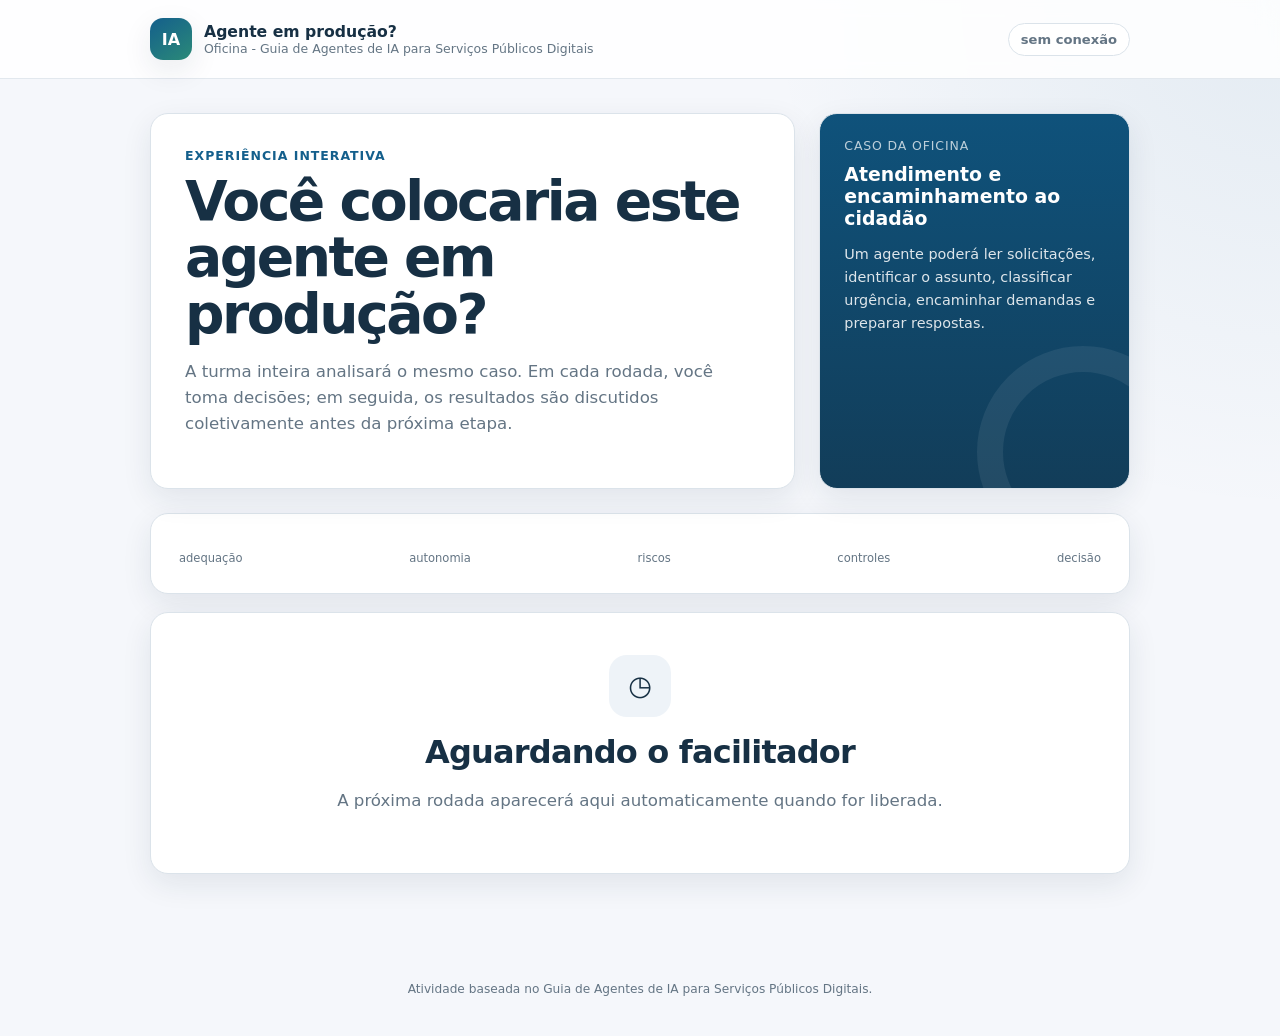
<file: index.html>
<!doctype html>
<html lang="pt-BR">
<head>
  <meta charset="utf-8" />
  <meta name="viewport" content="width=device-width, initial-scale=1" />
  <meta name="theme-color" content="#145f8c" />
  <title>Agente em produção?</title>
  <link rel="stylesheet" href="styles.css" />
</head>
<body>
  <header class="topbar">
    <div class="shell topbar-inner">
      <div class="brand">
        <div class="brand-mark">IA</div>
        <div class="brand-copy"><strong id="brandTitle">Agente em produção?</strong><span id="brandOrg">Oficina — Guia de Agentes de IA</span></div>
      </div>
      <div class="status-pill" id="connectionStatus">conectando...</div>
    </div>
  </header>

  <main class="shell">
    <section class="hero">
      <div class="hero-card">
        <div class="eyebrow">Experiência interativa</div>
        <h1>Você colocaria este agente em produção?</h1>
        <p class="lead">A turma inteira analisará o mesmo caso. Em cada rodada, você toma decisões; em seguida, os resultados são discutidos coletivamente antes da próxima etapa.</p>
      </div>
      <div class="hero-card case-mini">
        <div class="label">Caso da oficina</div>
        <strong>Atendimento e encaminhamento ao cidadão</strong>
        <p>Um agente poderá ler solicitações, identificar o assunto, classificar urgência, encaminhar demandas e preparar respostas.</p>
      </div>
    </section>

    <section class="card progress-card">
      <div class="progress-row" id="progressBar"></div>
      <div class="progress-labels"><span>adequação</span><span>autonomia</span><span>riscos</span><span>controles</span><span>decisão</span></div>
    </section>

    <div id="configWarning" class="notice hidden"><strong>Modo de demonstração.</strong> O endereço do Google Apps Script ainda não foi configurado em <code class="inline">config.js</code>. As respostas ficarão somente neste navegador.</div>

    <section id="content" class="card waiting">
      <div class="wait-icon">◷</div>
      <h2>Aguardando o facilitador</h2>
      <p class="lead" style="margin-inline:auto">A próxima rodada aparecerá aqui automaticamente quando for liberada.</p>
    </section>
  </main>

  <footer class="footer shell">Atividade baseada no Guia de Agentes de IA para Serviços Públicos Digitais.</footer>

  <script src="config.js"></script>
  <script src="app.js"></script>
</body>
</html>
</file>
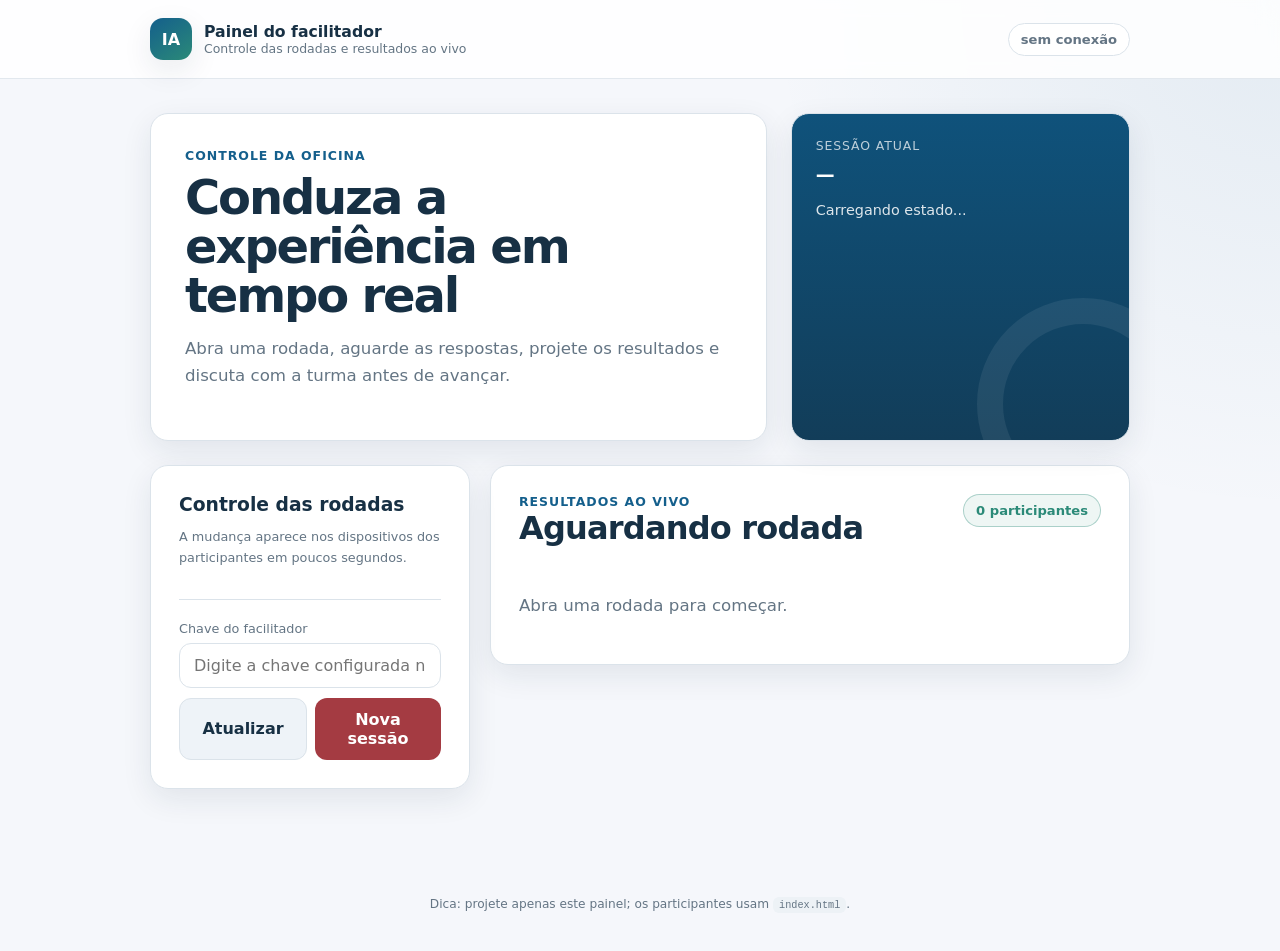
<file: facilitator.html>
<!doctype html>
<html lang="pt-BR">
<head>
  <meta charset="utf-8" />
  <meta name="viewport" content="width=device-width, initial-scale=1" />
  <meta name="theme-color" content="#145f8c" />
  <title>Painel do facilitador</title>
  <link rel="stylesheet" href="styles.css" />
</head>
<body>
  <header class="topbar"><div class="shell topbar-inner"><div class="brand"><div class="brand-mark">IA</div><div class="brand-copy"><strong>Painel do facilitador</strong><span>Controle das rodadas e resultados ao vivo</span></div></div><div class="status-pill" id="connectionStatus">conectando...</div></div></header>
  <main class="shell">
    <section class="hero" style="grid-template-columns:1fr .55fr">
      <div class="hero-card"><div class="eyebrow">Controle da oficina</div><h1 style="font-size:clamp(2rem,4vw,3rem)">Conduza a experiência em tempo real</h1><p class="lead">Abra uma rodada, aguarde as respostas, projete os resultados e discuta com a turma antes de avançar.</p></div>
      <div class="hero-card case-mini"><div class="label">sessão atual</div><strong id="sessionCode">—</strong><p id="sessionInfo">Carregando estado...</p></div>
    </section>

    <div id="configWarning" class="notice hidden"><strong>Modo de demonstração.</strong> Configure o endpoint em <code class="inline">config.js</code> antes da oficina real.</div>

    <section class="fac-grid">
      <aside class="card control-panel">
        <h3>Controle das rodadas</h3><p class="small">A mudança aparece nos dispositivos dos participantes em poucos segundos.</p>
        <div class="control-list" id="roundControls"></div>
        <hr style="border:0;border-top:1px solid var(--border);margin:18px 0">
        <label class="small" for="adminKey">Chave do facilitador</label>
        <input id="adminKey" type="password" placeholder="Digite a chave configurada no Apps Script" style="margin:6px 0 10px">
        <div class="admin-row"><button class="btn btn-secondary" id="refreshBtn" style="flex:1">Atualizar</button><button class="btn btn-danger" id="resetBtn" style="flex:1">Nova sessão</button></div>
      </aside>

      <section>
        <div class="card">
          <div style="display:flex;justify-content:space-between;gap:12px;align-items:start"><div><div class="eyebrow">Resultados ao vivo</div><h2 id="resultTitle">Aguardando rodada</h2></div><div class="status-pill live" id="responsesBadge">0 participantes</div></div>
          <div class="metric-grid" id="metrics"></div>
          <div id="results"><p class="lead">Abra uma rodada para começar.</p></div>
        </div>
      </section>
    </section>
  </main>
  <footer class="footer shell">Dica: projete apenas este painel; os participantes usam <code class="inline">index.html</code>.</footer>
  <script src="config.js"></script>
  <script src="facilitator.js"></script>
</body>
</html>
</file>
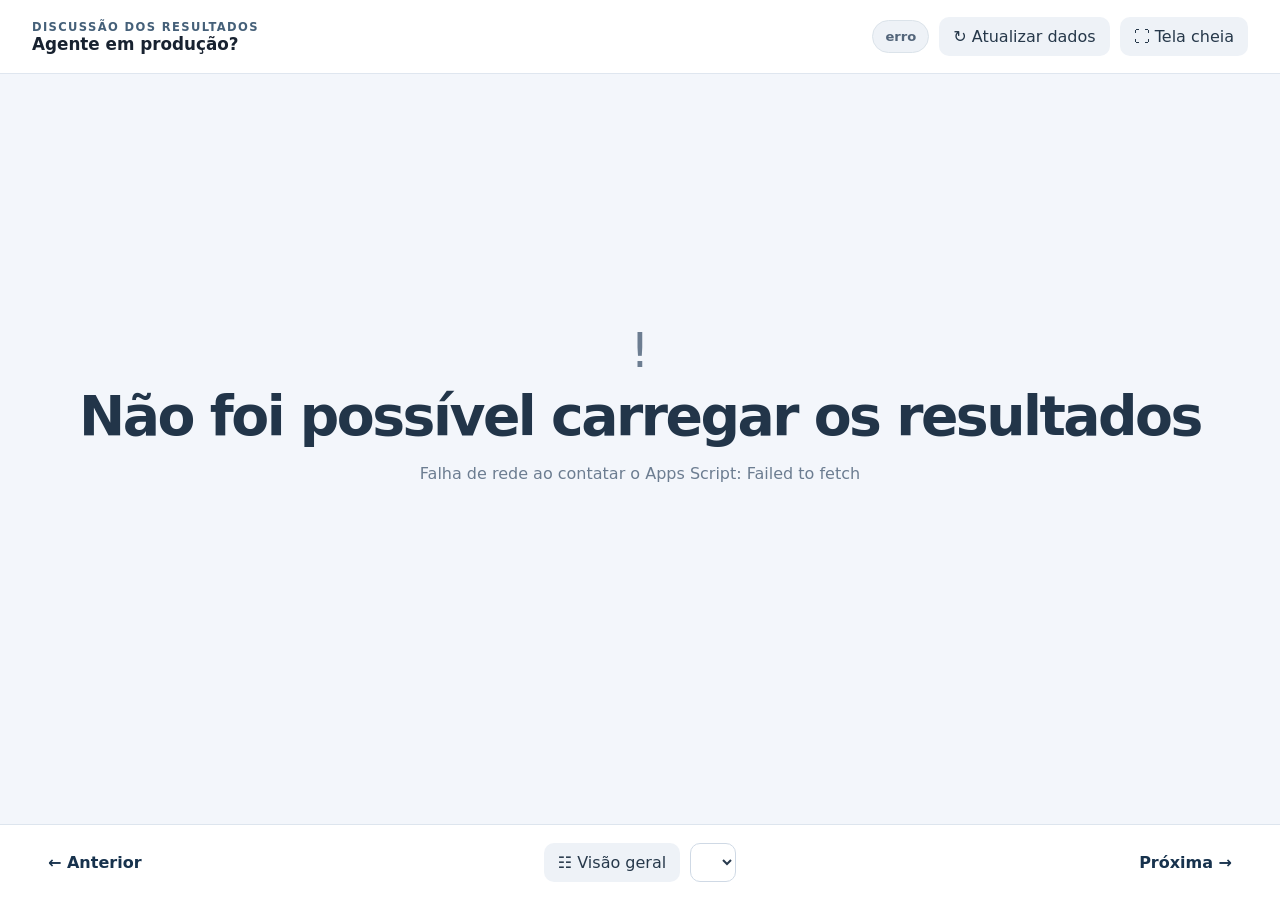
<file: results.html>
<!doctype html>
<html lang="pt-BR">
<head>
  <meta charset="utf-8">
  <meta name="viewport" content="width=device-width, initial-scale=1">
  <title>Resultados — Oficina de Agentes de IA</title>
  <link rel="stylesheet" href="styles.css">
  <link rel="stylesheet" href="results.css">
</head>
<body class="presentation-body">
  <header class="presentation-topbar">
    <div class="presentation-brand">
      <div class="presentation-eyebrow">DISCUSSÃO DOS RESULTADOS</div>
      <div id="workshopTitle" class="presentation-brand-title">Agente em produção?</div>
    </div>
    <div class="presentation-top-actions">
      <span id="connectionStatus" class="status-pill">carregando...</span>
      <button id="refreshBtn" class="present-btn present-btn-secondary" type="button">↻ Atualizar dados</button>
      <button id="fullscreenBtn" class="present-btn present-btn-secondary" type="button">⛶ Tela cheia</button>
    </div>
  </header>

  <main class="presentation-stage">
    <section id="loadingState" class="presentation-empty">
      <div class="presentation-spinner"></div>
      <h1>Carregando resultados...</h1>
      <p>Buscando as respostas da sessão atual.</p>
    </section>

    <section id="emptyState" class="presentation-empty hidden">
      <div class="presentation-empty-icon">◌</div>
      <h1>Ainda não há resultados</h1>
      <p>Quando houver respostas, clique em <strong>Atualizar dados</strong>.</p>
    </section>

    <section id="slide" class="presentation-slide hidden" aria-live="polite">
      <div class="slide-meta-row">
        <div>
          <span id="roundBadge" class="round-badge">Rodada 1</span>
          <span id="roundTheme" class="round-theme-label"></span>
        </div>
        <div class="slide-counter"><span id="slideIndex">1</span> / <span id="slideTotal">1</span></div>
      </div>

      <div class="slide-heading">
        <h1 id="questionTitle"></h1>
        <div id="participantCount" class="participant-count"></div>
      </div>

      <div id="visualization" class="visualization"></div>

      <div class="slide-footer">
        <span id="sessionCode" class="session-label"></span>
        <span class="keyboard-hint">← anterior &nbsp;&nbsp; próxima →</span>
      </div>
    </section>
  </main>

  <nav class="presentation-nav" aria-label="Navegação de resultados">
    <button id="prevBtn" class="nav-arrow" type="button">← <span>Anterior</span></button>
    <div class="nav-center">
      <button id="overviewBtn" class="present-btn present-btn-secondary" type="button">☷ Visão geral</button>
      <select id="slideSelect" class="slide-select" aria-label="Ir para pergunta"></select>
    </div>
    <button id="nextBtn" class="nav-arrow" type="button"><span>Próxima</span> →</button>
  </nav>

  <div id="overview" class="overview-overlay hidden" role="dialog" aria-modal="true" aria-label="Visão geral dos resultados">
    <div class="overview-panel">
      <div class="overview-head">
        <div>
          <div class="presentation-eyebrow">VISÃO GERAL</div>
          <h2>Perguntas da discussão</h2>
        </div>
        <button id="closeOverviewBtn" class="overview-close" type="button">×</button>
      </div>
      <div id="overviewGrid" class="overview-grid"></div>
    </div>
  </div>

  <script src="config.js"></script>
  <script src="results.js"></script>
</body>
</html>
</file>
<file: styles.css>
:root {
  --bg: #f5f7fb;
  --surface: #ffffff;
  --surface-2: #eef3f8;
  --text: #173044;
  --muted: #647584;
  --primary: #145f8c;
  --primary-strong: #0d4b70;
  --accent: #2b8a78;
  --warning: #b96a13;
  --danger: #a43b42;
  --border: #dbe3ea;
  --shadow: 0 10px 30px rgba(25, 48, 68, .09);
  --radius: 18px;
}

* { box-sizing: border-box; }
html { scroll-behavior: smooth; }
body {
  margin: 0;
  font-family: Inter, ui-sans-serif, system-ui, -apple-system, BlinkMacSystemFont, "Segoe UI", sans-serif;
  color: var(--text);
  background:
    radial-gradient(circle at top right, rgba(20,95,140,.08), transparent 32rem),
    var(--bg);
  min-height: 100vh;
}
button, input, textarea { font: inherit; }
button { cursor: pointer; }

.shell { width: min(980px, calc(100% - 28px)); margin: 0 auto; }
.topbar {
  padding: 18px 0;
  border-bottom: 1px solid rgba(219,227,234,.8);
  background: rgba(255,255,255,.86);
  backdrop-filter: blur(10px);
  position: sticky; top: 0; z-index: 20;
}
.topbar-inner { display:flex; align-items:center; justify-content:space-between; gap:18px; }
.brand { display:flex; align-items:center; gap:12px; min-width:0; }
.brand-mark {
  width:42px; height:42px; border-radius:13px;
  display:grid; place-items:center;
  background: linear-gradient(145deg, var(--primary), var(--accent));
  color:#fff; font-weight:800; box-shadow: var(--shadow);
}
.brand-copy strong { display:block; font-size:.98rem; }
.brand-copy span { display:block; color:var(--muted); font-size:.78rem; white-space:nowrap; overflow:hidden; text-overflow:ellipsis; max-width:62vw; }
.status-pill {
  border:1px solid var(--border); border-radius:999px; padding:8px 12px;
  background:var(--surface); color:var(--muted); font-size:.82rem; font-weight:650;
}
.status-pill.live { color:var(--accent); border-color:rgba(43,138,120,.35); background:rgba(43,138,120,.08); }

main { padding: 34px 0 70px; }
.hero { display:grid; grid-template-columns:1.35fr .65fr; gap:24px; align-items:stretch; margin-bottom:24px; }
.hero-card, .card {
  background:var(--surface); border:1px solid var(--border); border-radius:var(--radius); box-shadow:var(--shadow);
}
.hero-card { padding:34px; }
.eyebrow { font-size:.78rem; letter-spacing:.08em; text-transform:uppercase; color:var(--primary); font-weight:800; }
h1 { font-size:clamp(2rem, 5vw, 3.45rem); line-height:1.02; margin:10px 0 14px; letter-spacing:-.045em; }
h2 { font-size:clamp(1.35rem, 3vw, 2rem); margin:0 0 12px; letter-spacing:-.025em; }
h3 { margin:0 0 8px; }
p { line-height:1.58; }
.lead { color:var(--muted); font-size:1.04rem; max-width:60ch; }
.case-mini { padding:24px; background:linear-gradient(180deg,#0f527b,#123d59); color:white; position:relative; overflow:hidden; }
.case-mini:after { content:""; position:absolute; width:160px; height:160px; border:26px solid rgba(255,255,255,.07); border-radius:50%; right:-60px; bottom:-70px; }
.case-mini .label { opacity:.72; font-size:.78rem; text-transform:uppercase; letter-spacing:.07em; }
.case-mini strong { display:block; font-size:1.18rem; margin:10px 0; }
.case-mini p { opacity:.86; font-size:.9rem; }

.progress-card { padding:18px 20px; margin-bottom:20px; }
.progress-row { display:flex; gap:7px; align-items:center; }
.progress-step { height:8px; flex:1; border-radius:999px; background:#e5ebf0; transition:.25s; }
.progress-step.done { background:var(--accent); }
.progress-step.active { background:var(--primary); box-shadow:0 0 0 3px rgba(20,95,140,.10); }
.progress-labels { display:flex; justify-content:space-between; margin-top:9px; color:var(--muted); font-size:.72rem; }

.card { padding:28px; margin-bottom:18px; }
.round-kicker { display:flex; align-items:center; gap:10px; margin-bottom:12px; }
.round-number { width:32px; height:32px; display:grid; place-items:center; border-radius:10px; background:var(--primary); color:#fff; font-weight:800; }
.round-theme { color:var(--muted); font-size:.86rem; font-weight:700; }

.scenario { border-left:4px solid var(--primary); background:var(--surface-2); padding:16px 18px; border-radius:0 14px 14px 0; margin:18px 0 24px; }
.scenario strong { display:block; margin-bottom:5px; }

.question { padding:20px 0; border-top:1px solid var(--border); }
.question:first-of-type { border-top:0; }
.q-title { font-weight:800; margin-bottom:5px; }
.q-help { color:var(--muted); font-size:.88rem; margin-bottom:12px; }
.options { display:grid; gap:9px; }
.options.cols-2 { grid-template-columns:repeat(2, minmax(0,1fr)); }
.options.cols-3 { grid-template-columns:repeat(3, minmax(0,1fr)); }
.option {
  position:relative; display:flex; align-items:flex-start; gap:10px; padding:13px 14px; border:1px solid var(--border); border-radius:13px; background:#fff; transition:.15s;
}
.option:hover { border-color:#a8bbc9; transform:translateY(-1px); }
.option:has(input:checked) { border-color:var(--primary); background:rgba(20,95,140,.06); box-shadow:0 0 0 2px rgba(20,95,140,.07); }
.option input { margin-top:3px; accent-color:var(--primary); }
.option .opt-title { font-weight:700; font-size:.94rem; }
.option .opt-sub { display:block; color:var(--muted); font-size:.8rem; margin-top:2px; }
textarea, input[type="text"], input[type="password"] {
  width:100%; border:1px solid var(--border); border-radius:12px; padding:12px 14px; background:#fff; color:var(--text); outline:none;
}
textarea:focus, input:focus { border-color:var(--primary); box-shadow:0 0 0 3px rgba(20,95,140,.08); }
textarea { min-height:92px; resize:vertical; }

.actions { display:flex; justify-content:flex-end; gap:10px; margin-top:22px; }
.btn { border:0; border-radius:12px; padding:12px 17px; font-weight:800; transition:.15s; }
.btn-primary { background:var(--primary); color:white; }
.btn-primary:hover { background:var(--primary-strong); transform:translateY(-1px); }
.btn-secondary { background:var(--surface-2); color:var(--text); border:1px solid var(--border); }
.btn-danger { background:var(--danger); color:white; }
.btn-accent { background:var(--accent); color:white; }
.btn:disabled { opacity:.45; cursor:not-allowed; transform:none; }

.notice { padding:14px 16px; border-radius:13px; background:#fff7eb; border:1px solid #f1d7ae; color:#6f4c1b; margin-bottom:18px; }
.success { padding:18px; border-radius:14px; background:rgba(43,138,120,.09); border:1px solid rgba(43,138,120,.25); }
.waiting { text-align:center; padding:42px 26px; }
.wait-icon { width:62px; height:62px; border-radius:18px; margin:0 auto 16px; display:grid; place-items:center; font-size:1.7rem; background:var(--surface-2); }

.incidents { display:grid; gap:12px; }
.incident { padding:16px; border-radius:14px; border:1px solid var(--border); background:#fff; }
.incident .tag { display:inline-block; font-size:.72rem; font-weight:800; text-transform:uppercase; letter-spacing:.06em; color:var(--danger); margin-bottom:7px; }
.incident strong { display:block; margin-bottom:5px; }

/* Facilitator */
.fac-grid { display:grid; grid-template-columns:320px 1fr; gap:20px; align-items:start; }
.control-panel { position:sticky; top:94px; }
.control-list { display:grid; gap:8px; }
.round-btn { text-align:left; padding:12px; border-radius:12px; border:1px solid var(--border); background:#fff; color:var(--text); }
.round-btn.active { border-color:var(--primary); background:rgba(20,95,140,.07); color:var(--primary-strong); font-weight:800; }
.admin-row { display:flex; gap:8px; }
.metric-grid { display:grid; grid-template-columns:repeat(3,minmax(0,1fr)); gap:12px; margin:14px 0 20px; }
.metric { padding:16px; border:1px solid var(--border); border-radius:14px; background:#fff; }
.metric .value { font-size:1.7rem; font-weight:850; letter-spacing:-.04em; }
.metric .label { color:var(--muted); font-size:.8rem; margin-top:3px; }
.result-block { padding:18px 0; border-top:1px solid var(--border); }
.result-block:first-child { border-top:0; }
.bar-row { display:grid; grid-template-columns:minmax(140px,1fr) 2fr 56px; gap:10px; align-items:center; margin:9px 0; }
.bar-label { font-size:.86rem; }
.bar-track { height:12px; border-radius:999px; background:#e8edf1; overflow:hidden; }
.bar-fill { height:100%; background:var(--primary); border-radius:999px; min-width:2px; transition:.3s; }
.bar-val { text-align:right; color:var(--muted); font-size:.82rem; }
.open-responses { display:grid; gap:8px; margin-top:10px; }
.open-response { padding:10px 12px; border-radius:11px; background:var(--surface-2); font-size:.88rem; }
.small { color:var(--muted); font-size:.8rem; }
code.inline { background:#edf2f6; padding:2px 6px; border-radius:6px; font-size:.84em; }

.footer { color:var(--muted); font-size:.76rem; text-align:center; padding:20px 0 40px; }
.hidden { display:none !important; }

@media (max-width: 760px) {
  .hero, .fac-grid { grid-template-columns:1fr; }
  .control-panel { position:static; }
  .options.cols-2, .options.cols-3, .metric-grid { grid-template-columns:1fr; }
  .hero-card, .card { padding:22px; }
  .case-mini { min-height:210px; }
  .bar-row { grid-template-columns:1fr; gap:5px; }
  .bar-val { text-align:left; }
  .brand-copy span { max-width:48vw; }
}

button:disabled { cursor: wait; opacity: .58; }
</file>
<file: results.css>
.presentation-body {
  margin: 0;
  min-height: 100vh;
  background: #f3f6fb;
  color: #182230;
  overflow-x: hidden;
}
.presentation-topbar {
  height: 74px;
  padding: 0 32px;
  display: flex;
  align-items: center;
  justify-content: space-between;
  gap: 20px;
  background: #fff;
  border-bottom: 1px solid #dfe6ef;
  position: sticky;
  top: 0;
  z-index: 20;
}
.presentation-brand-title { font-weight: 800; font-size: 1.05rem; }
.presentation-eyebrow { font-size: .72rem; font-weight: 800; letter-spacing: .12em; color: #456079; }
.presentation-top-actions { display:flex; align-items:center; gap:10px; }
.status-pill { padding:8px 12px; border-radius:999px; background:#eef2f7; font-size:.82rem; font-weight:700; color:#53657a; }
.status-pill.live { background:#e5f7ed; color:#16663b; }
.present-btn { border:0; border-radius:10px; padding:10px 14px; font-weight:750; cursor:pointer; font:inherit; }
.present-btn-secondary { background:#eef2f7; color:#26384a; }
.present-btn:hover { filter:brightness(.97); }
.presentation-stage { min-height: calc(100vh - 150px); padding: 26px 44px 100px; display:flex; align-items:stretch; justify-content:center; }
.presentation-slide { width:min(1320px,100%); background:#fff; border:1px solid #dfe6ef; border-radius:24px; padding:34px 42px 28px; box-shadow:0 18px 50px rgba(25,45,70,.08); display:flex; flex-direction:column; }
.slide-meta-row { display:flex; justify-content:space-between; align-items:center; gap:20px; }
.round-badge { display:inline-flex; align-items:center; padding:7px 11px; border-radius:999px; background:#0f5fa8; color:#fff; font-weight:800; font-size:.8rem; }
.round-theme-label { margin-left:10px; color:#65768a; font-weight:700; font-size:.9rem; }
.slide-counter { font-weight:800; color:#7a899a; }
.slide-heading { margin-top:24px; border-bottom:1px solid #e7ecf2; padding-bottom:18px; }
.slide-heading h1 { margin:0; max-width:1050px; font-size:clamp(1.8rem,3vw,3.15rem); line-height:1.08; letter-spacing:-.025em; }
.participant-count { margin-top:10px; color:#66778b; font-size:1rem; }
.visualization { flex:1; display:flex; flex-direction:column; justify-content:center; padding:22px 0; min-height:390px; }
.chart-list { width:100%; display:grid; gap:18px; }
.result-row { display:grid; grid-template-columns:minmax(220px, 34%) 1fr 110px; align-items:center; gap:18px; }
.result-label { font-size:clamp(1rem,1.45vw,1.35rem); font-weight:700; line-height:1.2; }
.result-track { height:34px; background:#edf1f6; border-radius:999px; overflow:hidden; }
.result-fill { height:100%; min-width:4px; border-radius:999px; background:linear-gradient(90deg,#0f5fa8,#2b79bd); transition:width .35s ease; }
.result-value { text-align:right; font-size:1.12rem; font-weight:850; color:#26394c; white-space:nowrap; }
.open-wall { display:grid; grid-template-columns:repeat(3,minmax(0,1fr)); gap:14px; align-content:center; }
.open-card { padding:18px 20px; border-radius:16px; background:#f4f7fb; border:1px solid #e0e7f0; font-size:clamp(.98rem,1.25vw,1.18rem); line-height:1.4; }
.open-more { grid-column:1/-1; color:#718096; text-align:center; font-weight:700; font-size:.9rem; }
.no-data { text-align:center; color:#76869a; font-size:1.2rem; }
.slide-footer { display:flex; justify-content:space-between; color:#8a98a8; font-size:.82rem; border-top:1px solid #edf1f5; padding-top:12px; }
.presentation-nav { height:76px; position:fixed; bottom:0; left:0; right:0; padding:0 32px; display:grid; grid-template-columns:1fr auto 1fr; align-items:center; background:rgba(255,255,255,.96); border-top:1px solid #dde5ee; backdrop-filter:blur(12px); z-index:30; }
.nav-arrow { background:none; border:0; font:inherit; color:#17324d; font-weight:850; font-size:1rem; cursor:pointer; padding:16px; }
.nav-arrow:first-child { justify-self:start; }
.nav-arrow:last-child { justify-self:end; }
.nav-arrow:disabled { opacity:.25; cursor:default; }
.nav-center { display:flex; gap:10px; align-items:center; }
.slide-select { max-width:340px; padding:10px 12px; border-radius:10px; border:1px solid #cfd9e5; background:#fff; color:#283a4d; font-weight:650; }
.presentation-empty { align-self:center; text-align:center; color:#6c7d91; }
.presentation-empty h1 { color:#223549; }
.presentation-empty-icon { font-size:3rem; }
.presentation-spinner { width:42px; height:42px; border:4px solid #dbe4ee; border-top-color:#0f5fa8; border-radius:50%; margin:0 auto 20px; animation:spin .8s linear infinite; }
@keyframes spin { to{transform:rotate(360deg)} }
.overview-overlay { position:fixed; inset:0; z-index:80; background:rgba(12,24,38,.72); display:flex; justify-content:center; align-items:center; padding:30px; }
.overview-panel { width:min(1150px,100%); max-height:88vh; overflow:auto; background:#fff; border-radius:24px; padding:28px; }
.overview-head { display:flex; justify-content:space-between; align-items:flex-start; margin-bottom:20px; }
.overview-head h2 { margin:.25rem 0 0; font-size:2rem; }
.overview-close { border:0; background:#eef2f7; width:42px; height:42px; border-radius:50%; cursor:pointer; font-size:1.7rem; }
.overview-grid { display:grid; grid-template-columns:repeat(3,minmax(0,1fr)); gap:12px; }
.overview-item { text-align:left; border:1px solid #dfe6ef; background:#f8fafc; border-radius:14px; padding:15px; cursor:pointer; color:#26394c; }
.overview-item:hover { border-color:#86add0; background:#f2f7fc; }
.overview-item .ov-round { font-size:.72rem; font-weight:850; color:#0f5fa8; text-transform:uppercase; margin-bottom:6px; }
.overview-item .ov-title { font-weight:750; line-height:1.25; }
.hidden { display:none !important; }

@media (max-width:900px){
  .presentation-topbar{padding:0 16px}.presentation-top-actions .status-pill{display:none}
  .presentation-stage{padding:18px 16px 95px}.presentation-slide{padding:24px 22px 20px;border-radius:18px}
  .result-row{grid-template-columns:1fr 85px;gap:8px 12px}.result-label{grid-column:1/-1}.result-track{height:26px}
  .open-wall{grid-template-columns:1fr 1fr}.overview-grid{grid-template-columns:1fr 1fr}
  .keyboard-hint{display:none}.presentation-nav{padding:0 8px}.nav-arrow span{display:none}.slide-select{display:none}
}
@media (max-width:600px){.open-wall,.overview-grid{grid-template-columns:1fr}.presentation-top-actions #fullscreenBtn{display:none}}

/* apresentação em tela cheia */
:fullscreen .presentation-topbar { height:64px; }
:fullscreen .presentation-stage { min-height:calc(100vh - 140px); }
</file>
